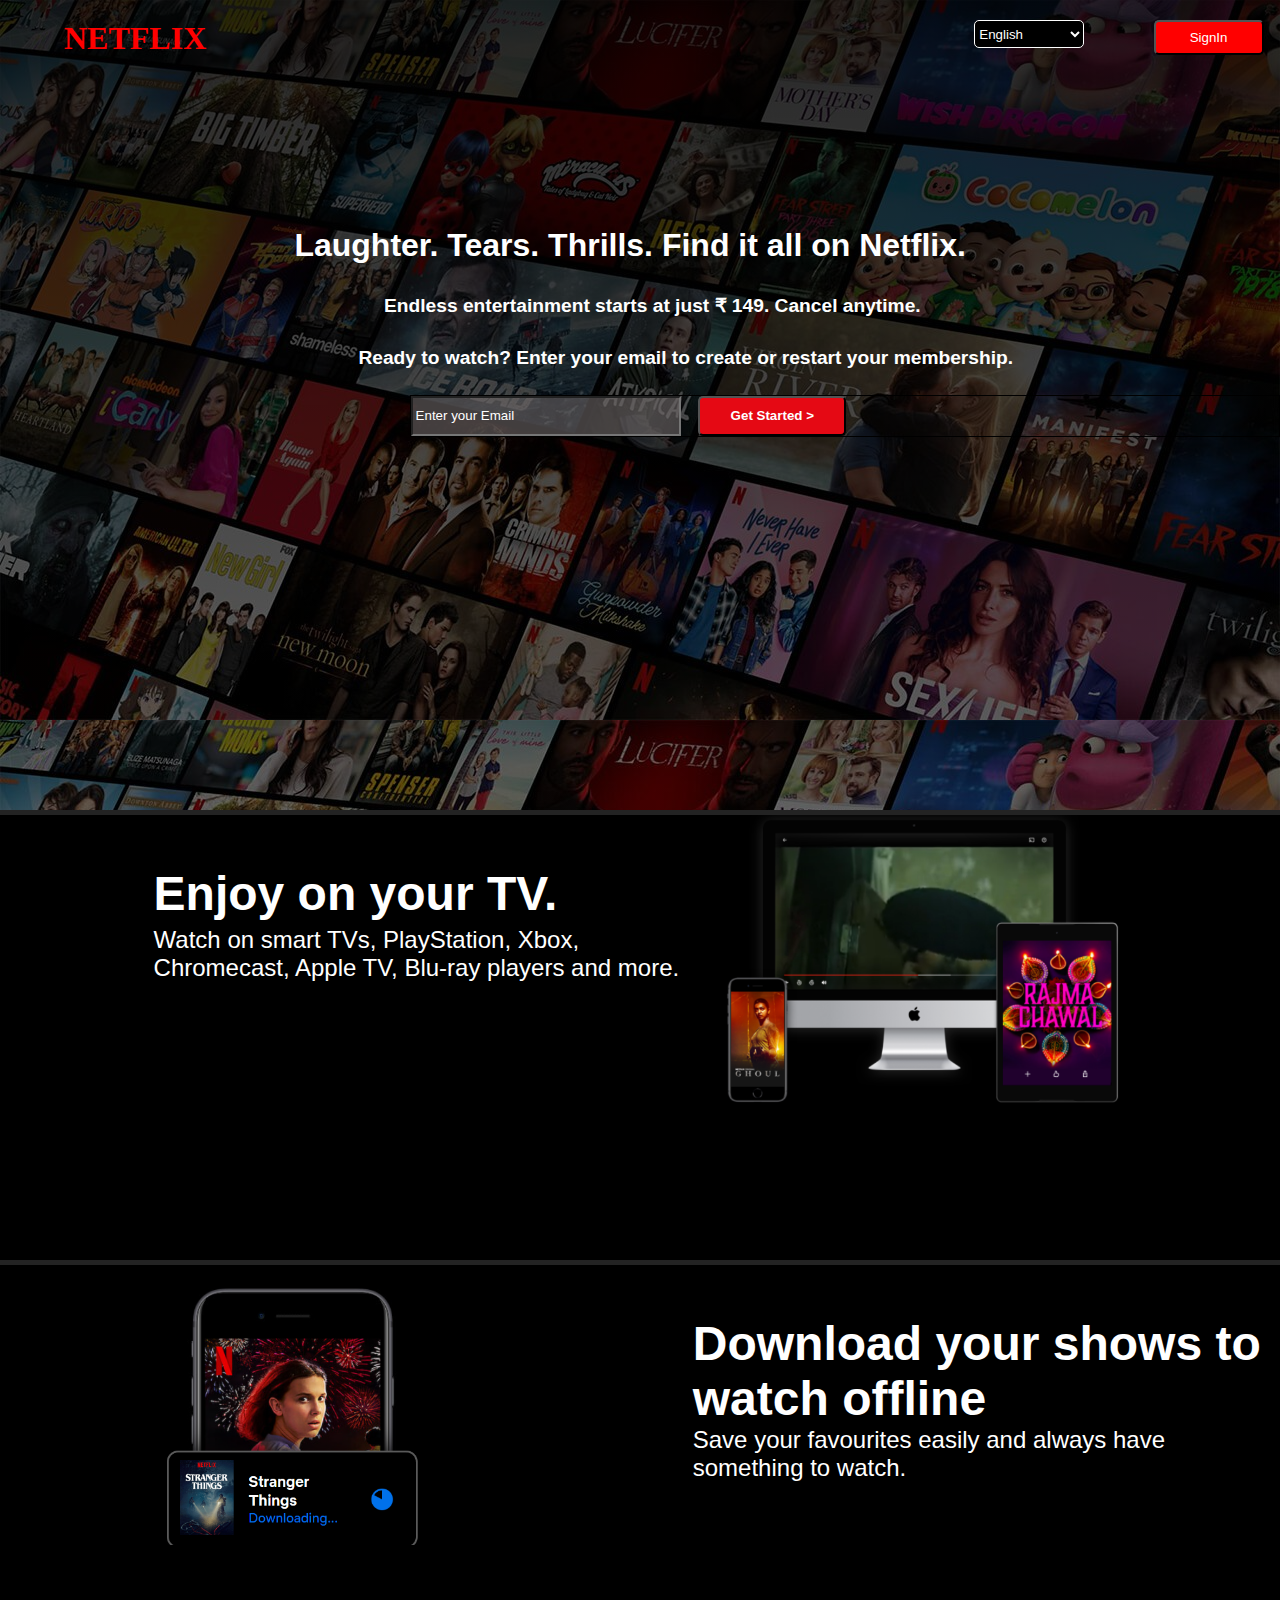
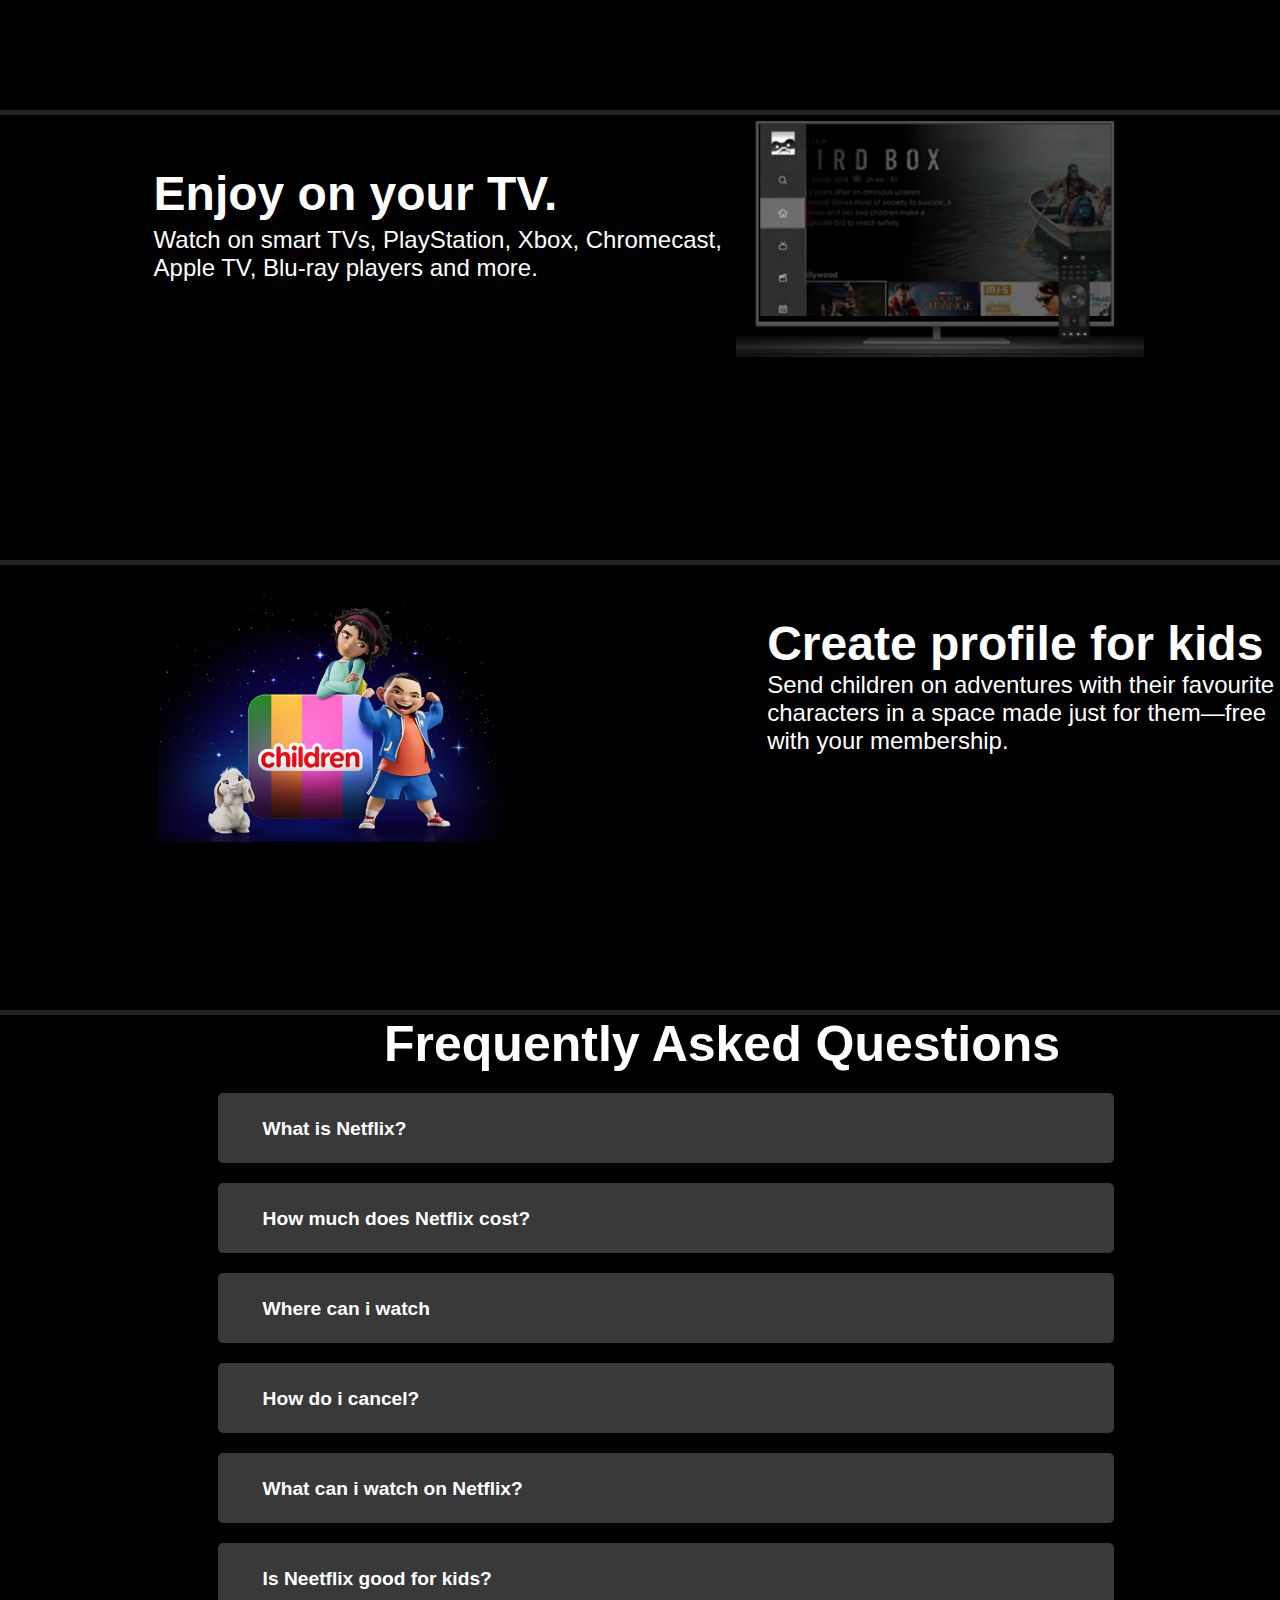
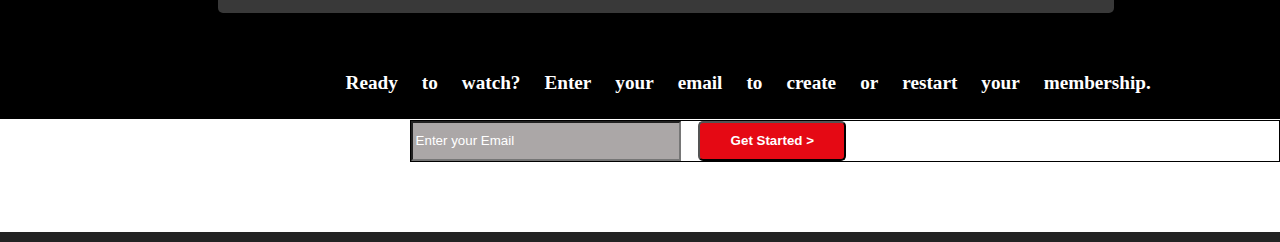
<file: index.html>
<!DOCTYPE html>
<html lang="en">
<head>
    <meta charset="UTF-8">
    <meta name="viewport" content="width=device-width, initial-scale=1.0">
    <title>Document</title>
    <link rel="stylesheet" href="style.css">
</head>
<body>
    <div class="whole">
        <div class="navbar">
            <p class="logo"> NETFLIX</p>
            <select class="language">
                <option>English</option>
                <option>Hindi</option>
            </select>
            <div class="signin">
                <button class="sign">SignIn</button>
            </div>
        </div>

        <div class="main">
            <h1>Laughter. Tears. Thrills. Find it all on Netflix.</h1>
            <p class="sp">Endless entertainment starts at just ₹ 149. Cancel anytime.</p>
            <p class="sc">Ready to watch? Enter your email to create or restart your membership.</p>
            <div class="mail"><input type="email" placeholder="Enter your Email">
                <button class="start">Get Started &gt</button></div>
        </div>
    </div>
    <div class="whole2">
        <div class="tv info">
            <div class="text">
                <h1>Enjoy on your TV.</h1>
                <p>Watch on smart TVs, PlayStation, Xbox, Chromecast, Apple TV, Blu-ray players and more.</p>
            </div>
            <div class="img">
                <img src="images/Screenshot 2023-10-01 161108.png">
            </div>
        </div>
        <div class="mobile info">
            <div class="img2">
                <img src="images/Screenshot 2023-10-01 161126.png">
            </div>
            <div class="text2">
                <h1>Download your shows to watch offline</h1>
                <p>Save your favourites easily and always have something to watch.</p>
            </div>
        </div>
        <div class="pc info">
            <div class="text">
                <h1>Enjoy on your TV.</h1>
                <p>Watch on smart TVs, PlayStation, Xbox, Chromecast, Apple TV, Blu-ray players and more.</p>
            </div>
            <div class="img">
                <img src="images/Screenshot 2023-10-01 161139.png">
            </div>
        </div>
        <div class="kids info">
            <div class="img2">
                <img src="images/Screenshot 2023-10-01 162917.png">
            </div>
            <div class="text2">
                <h1>Create profile for kids</h1>
                <p>Send children on adventures with their favourite characters in a space made just for them—free with your membership.</p>
            </div>
        </div>
    </div>
    <div class="whole3">
        <div class="questions">
            <h1 class="fk">Frequently Asked Questions</h1>
            <div class="qna">
                <p>What is Netflix?</p>
            </div>
            <div class="qna">
                <p>How much does Netflix cost?</p>
            </div>
            <div class="qna">
                <p>Where can i watch</p>
            </div>
            <div class="qna">
                <p>How do i cancel?</p>
            </div>
            <div class="qna">
                <p>What can i watch on Netflix?</p>
            </div>
            <div class="qna">
                <p>Is Neetflix good for kids?</p>
            </div>
            <p class="ready">Ready to watch? Enter your email to create or restart your membership.</p>
            <div class="mail"><input type="email" placeholder="Enter your Email">
                <button class="start">Get Started &gt</button></div>
                <div class="fin">
                    
                </div>
        </div>
    </div>
</body>
</html>
</file>
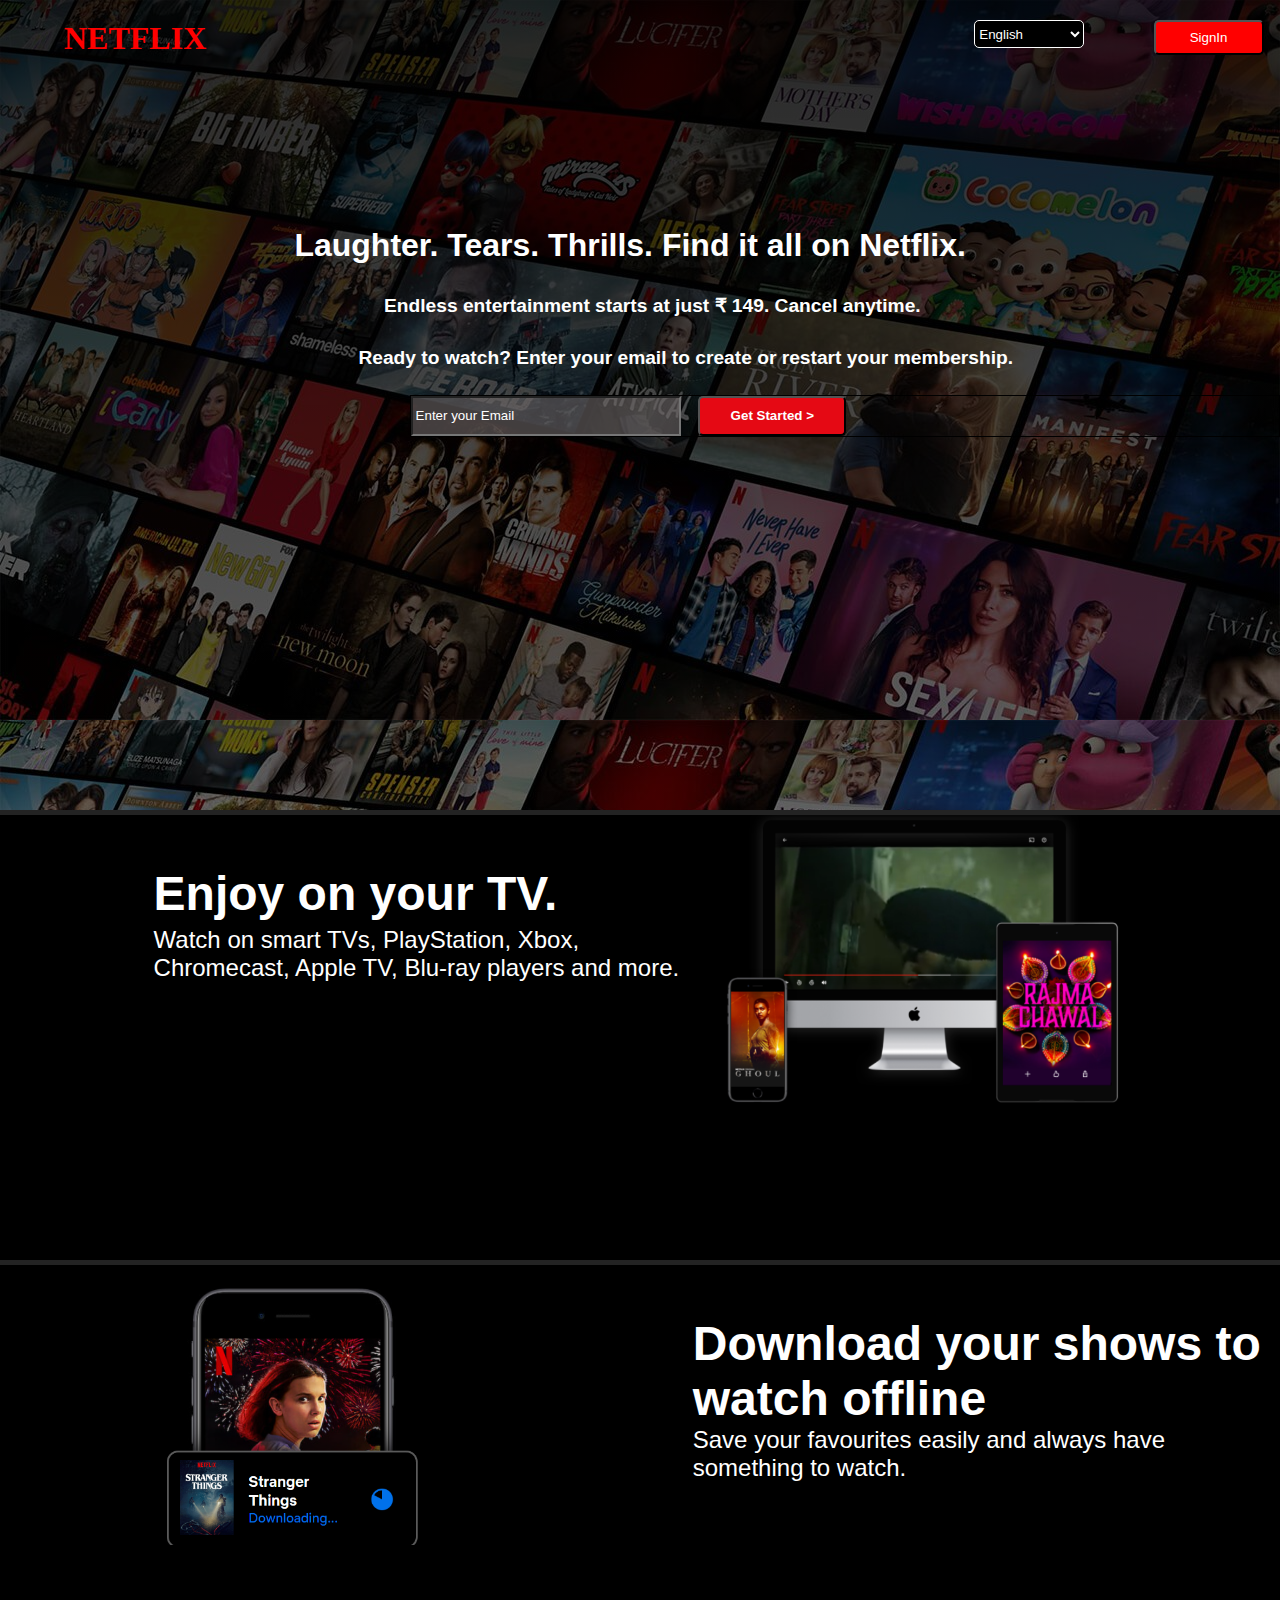
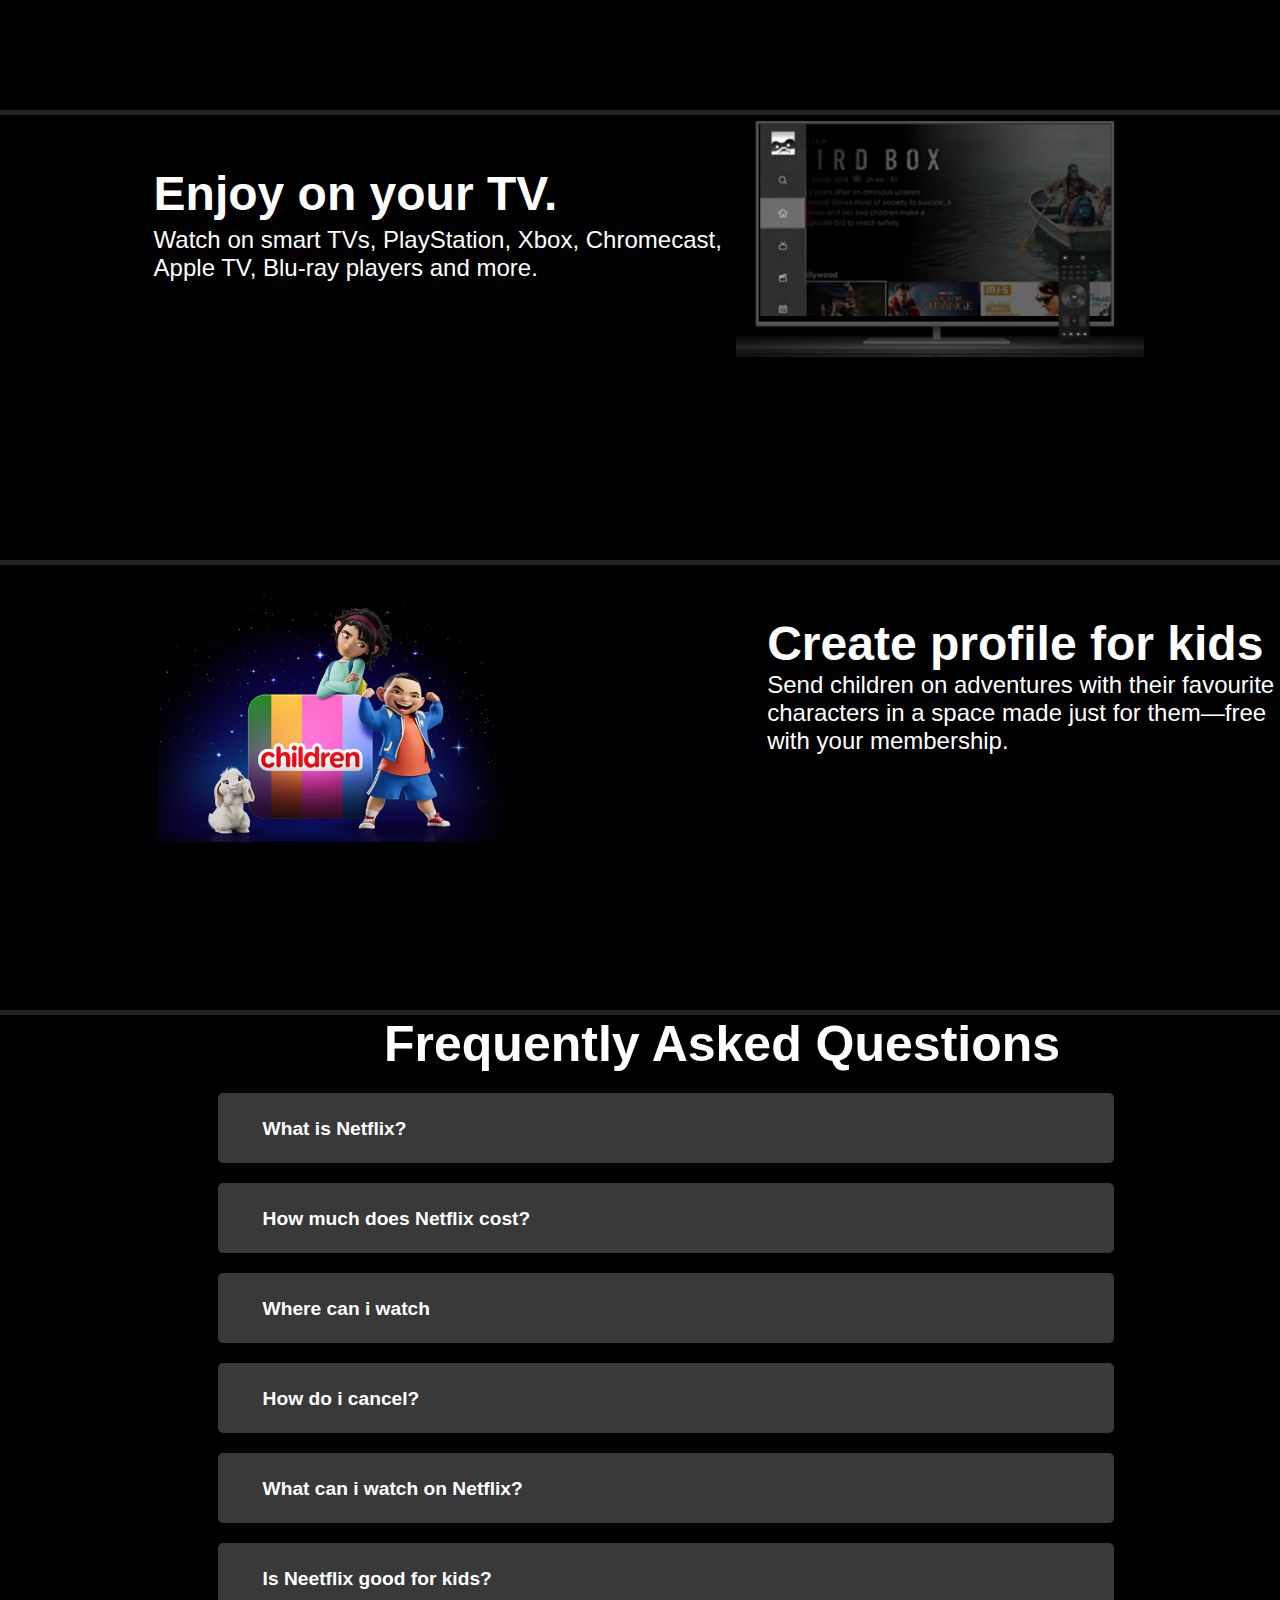
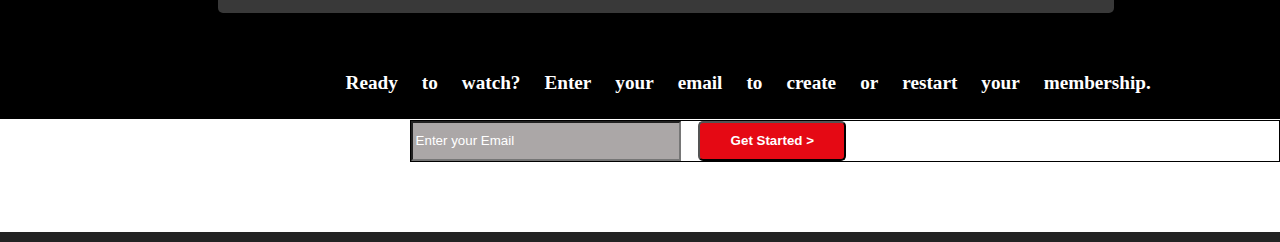
<file: home.html>
<!DOCTYPE html>
<html lang="en">
<head>
    <meta charset="UTF-8">
    <meta name="viewport" content="width=device-width, initial-scale=1.0">
    <title>Document</title>
    <link rel="stylesheet" href="home.css">
</head>
<body>
    <div class="whole">
        <div class="navbar">
            <p class="logo"> NETFLIX</p>
            <select class="language">
                <option>English</option>
                <option>Hindi</option>
            </select>
            <div class="signin">
                <button class="sign">SignIn</button>
            </div>
        </div>

        <div class="main">
            <h1>Laughter. Tears. Thrills. Find it all on Netflix.</h1>
            <p class="sp">Endless entertainment starts at just ₹ 149. Cancel anytime.</p>
            <p class="sc">Ready to watch? Enter your email to create or restart your membership.</p>
            <div class="mail"><input type="email" placeholder="Enter your Email">
                <button class="start">Get Started &gt</button></div>
        </div>
    </div>
    <div class="whole2">
        <div class="tv info">
            <div class="text">
                <h1>Enjoy on your TV.</h1>
                <p>Watch on smart TVs, PlayStation, Xbox, Chromecast, Apple TV, Blu-ray players and more.</p>
            </div>
            <div class="img">
                <img src="images/Screenshot 2023-10-01 161108.png">
            </div>
        </div>
        <div class="mobile info">
            <div class="img2">
                <img src="images/Screenshot 2023-10-01 161126.png">
            </div>
            <div class="text2">
                <h1>Download your shows to watch offline</h1>
                <p>Save your favourites easily and always have something to watch.</p>
            </div>
        </div>
        <div class="pc info">
            <div class="text">
                <h1>Enjoy on your TV.</h1>
                <p>Watch on smart TVs, PlayStation, Xbox, Chromecast, Apple TV, Blu-ray players and more.</p>
            </div>
            <div class="img">
                <img src="images/Screenshot 2023-10-01 161139.png">
            </div>
        </div>
        <div class="kids info">
            <div class="img2">
                <img src="images/Screenshot 2023-10-01 162917.png">
            </div>
            <div class="text2">
                <h1>Create profile for kids</h1>
                <p>Send children on adventures with their favourite characters in a space made just for them—free with your membership.</p>
            </div>
        </div>
    </div>
    <div class="whole3">
        <div class="questions">
            <h1 class="fk">Frequently Asked Questions</h1>
            <div class="qna">
                <p>What is Netflix?</p>
            </div>
            <div class="qna">
                <p>How much does Netflix cost?</p>
            </div>
            <div class="qna">
                <p>Where can i watch</p>
            </div>
            <div class="qna">
                <p>How do i cancel?</p>
            </div>
            <div class="qna">
                <p>What can i watch on Netflix?</p>
            </div>
            <div class="qna">
                <p>Is Neetflix good for kids?</p>
            </div>
            <p class="ready">Ready to watch? Enter your email to create or restart your membership.</p>
            <div class="mail"><input type="email" placeholder="Enter your Email">
                <button class="start">Get Started &gt</button></div>
                <div class="fin">
                    
                </div>
        </div>
    </div>
</body>
</html>
</file>
<file: style.css>
*{
    padding: 0%;
    margin: 0%;
}
body{
    display: flex;
    flex-direction: column;
}
.logo{
    color: red;
    margin-top: 20px;
    margin-left: 5%;
    font-size: xx-large;
    font-weight: 800;
}
.whole{
    display: flex;
    flex-direction: column; 
    height: 90vh;
    width: 100%;
    background-image:  linear-gradient(rgba(0, 0, 0, 0.8),
    rgba(0, 0, 0, 0.5)), url(images/background.jpg);
}
.navbar{
    height: 10%;
    width: 100%;
    background-color: transparent;
    display: flex;
}
.navbar p{
    align-items: center;
    justify-content: center;
}
.navbar select{
    background-color: black;
    color: white;
    border: white solid 1px;
}
.navbar option{
    background-color: black;
    color: white;
    border: white solid 1px;
    display: flex;
}
.language{
    display: flex;
    margin-left: 60%;
    border-radius: 5px;
    width: 110px;
    height: 28px;
    margin-top: 20px;
}
.signin button{
    width: 110px;
    height: 35px;
    border-radius: 5px;
    background-color: red;
    color: white;
    margin-left: 63%;
    margin-top: 20px;
}
.main{
    font-family: sans-serif;
    height: 100%;
    width: 100%;
}
.main h1{
    color: white;
    margin-top: 12%;
    margin-left: 23%;
    font-size: xx-large;
    font-weight: revert;
}
.sp{
    color: white;
    font-size: larger;
    margin-left: 30%;
    margin-top: 30px;
    font-weight: 600;
}
.sc{
    color: white;
    font-size: larger;
    margin-left: 28%;
    margin-top: 30px;
    font-weight: 600;
}
.mail{
    background-color: transparent;
    color: transparent;
    margin-top: 2%;
    margin-left: 32%;
    display: flex;
    border: solid black 1px;
}
.mail input{
    background-color: rgba(113, 105, 105, 0.587);
    padding: 3px;
    color: white;
    height: 30px;
    width: 30%;
}
.mail input::placeholder{
    color: white;
}
.start{
    font-size:smaller;
    font-weight: bold;
    background-color: #E50914;
    color: white;
    height: 40px;
    width: 17%;
    border-radius: 5px;
    margin-left: 2%;
}
.start:hover{
    opacity: .8;
}
.whole2{
    font-family: sans-serif;
    background-color: black;
    width: 100%;
    height: 200vh;
    display: flex;
    flex-direction: column;
    margin: 0%;
    padding: 0%;
}
.info{
    background-color: black;
    border-top: solid 5px #232323;
    display: flex;
    height: 70vh;
    width: 100%;
    margin-top: 10px;
    margin: auto;
    color: white;
}
.text{
    height: 50%;
    width: 50%;
    margin: auto;
    margin-left: 12%;
    margin-top: 4%;
    font-size: large;
    color: white;
    font-size: x-large;
    font-style: bold;
}
.text h1{
    margin-bottom: 5px;
}
.text2{
    height: 50%;
    width: 50%;
    margin-left: 20%;
    margin-top: 4%;
    font-size: large;
    color: white;
    font-size: x-large;
    font-style: bold;
}
.img img{
    width: 75%;
    justify-content: center;
}
.img2 img{
    width: 68%;
    margin-left: 31%;
    margin-top: 3%;
}
.questions{
    height: 55vw;
    width: 100%;
    background-color: black;
    color: white;
    border-top: solid 5px #232323;
}
.questions h1{
    margin-left: 30%;
    font-weight: bold;
    font-size: 50px;
    display: flex;
}
.qna{
    height: 70px;
    width: 70%;
    margin-left: 17%;
    border-radius: 5px;
    background-color: #393939;
    margin-bottom: 20px;
    display: flex;
    margin-top: 20px;
}
.qna p{
    align-items: center;
    justify-content: center;
    padding: 25px;
    margin-left: 20px;
    font-size: larger;
    font-weight: 700;
}
.qna:hover{
    opacity: 0.8;
}
.ready{
    margin-top: 58px;
    margin-left: 27%;
    font-weight: bolder;
    font-size: larger;
    font-family: emoji;
}
.fin{
    margin-top: 70px;
    border: solid #232323 5px;
}
.whole3{
    font-family: sans-serif;
}
</file>
<file: home.css>
*{
    padding: 0%;
    margin: 0%;
}
body{
    display: flex;
    flex-direction: column;
}
.logo{
    color: red;
    margin-top: 20px;
    margin-left: 5%;
    font-size: xx-large;
    font-weight: 800;
}
.whole{
    display: flex;
    flex-direction: column; 
    height: 90vh;
    width: 100%;
    background-image:  linear-gradient(rgba(0, 0, 0, 0.8),
    rgba(0, 0, 0, 0.5)), url(images/background.jpg);
}
.navbar{
    height: 10%;
    width: 100%;
    background-color: transparent;
    display: flex;
}
.navbar p{
    align-items: center;
    justify-content: center;
}
.navbar select{
    background-color: black;
    color: white;
    border: white solid 1px;
}
.navbar option{
    background-color: black;
    color: white;
    border: white solid 1px;
    display: flex;
}
.language{
    display: flex;
    margin-left: 60%;
    border-radius: 5px;
    width: 110px;
    height: 28px;
    margin-top: 20px;
}
.signin button{
    width: 110px;
    height: 35px;
    border-radius: 5px;
    background-color: red;
    color: white;
    margin-left: 63%;
    margin-top: 20px;
}
.main{
    font-family: sans-serif;
    height: 100%;
    width: 100%;
}
.main h1{
    color: white;
    margin-top: 12%;
    margin-left: 23%;
    font-size: xx-large;
    font-weight: revert;
}
.sp{
    color: white;
    font-size: larger;
    margin-left: 30%;
    margin-top: 30px;
    font-weight: 600;
}
.sc{
    color: white;
    font-size: larger;
    margin-left: 28%;
    margin-top: 30px;
    font-weight: 600;
}
.mail{
    background-color: transparent;
    color: transparent;
    margin-top: 2%;
    margin-left: 32%;
    display: flex;
    border: solid black 1px;
}
.mail input{
    background-color: rgba(113, 105, 105, 0.587);
    padding: 3px;
    color: white;
    height: 30px;
    width: 30%;
}
.mail input::placeholder{
    color: white;
}
.start{
    font-size:smaller;
    font-weight: bold;
    background-color: #E50914;
    color: white;
    height: 40px;
    width: 17%;
    border-radius: 5px;
    margin-left: 2%;
}
.start:hover{
    opacity: .8;
}
.whole2{
    font-family: sans-serif;
    background-color: black;
    width: 100%;
    height: 200vh;
    display: flex;
    flex-direction: column;
    margin: 0%;
    padding: 0%;
}
.info{
    background-color: black;
    border-top: solid 5px #232323;
    display: flex;
    height: 70vh;
    width: 100%;
    margin-top: 10px;
    margin: auto;
    color: white;
}
.text{
    height: 50%;
    width: 50%;
    margin: auto;
    margin-left: 12%;
    margin-top: 4%;
    font-size: large;
    color: white;
    font-size: x-large;
    font-style: bold;
}
.text h1{
    margin-bottom: 5px;
}
.text2{
    height: 50%;
    width: 50%;
    margin-left: 20%;
    margin-top: 4%;
    font-size: large;
    color: white;
    font-size: x-large;
    font-style: bold;
}
.img img{
    width: 75%;
    justify-content: center;
}
.img2 img{
    width: 68%;
    margin-left: 31%;
    margin-top: 3%;
}
.questions{
    height: 55vw;
    width: 100%;
    background-color: black;
    color: white;
    border-top: solid 5px #232323;
}
.questions h1{
    margin-left: 30%;
    font-weight: bold;
    font-size: 50px;
    display: flex;
}
.qna{
    height: 70px;
    width: 70%;
    margin-left: 17%;
    border-radius: 5px;
    background-color: #393939;
    margin-bottom: 20px;
    display: flex;
    margin-top: 20px;
}
.qna p{
    align-items: center;
    justify-content: center;
    padding: 25px;
    margin-left: 20px;
    font-size: larger;
    font-weight: 700;
}
.qna:hover{
    opacity: 0.8;
}
.ready{
    margin-top: 58px;
    margin-left: 27%;
    font-weight: bolder;
    font-size: larger;
    font-family: emoji;
}
.fin{
    margin-top: 70px;
    border: solid #232323 5px;
}
.whole3{
    font-family: sans-serif;
}
</file>
